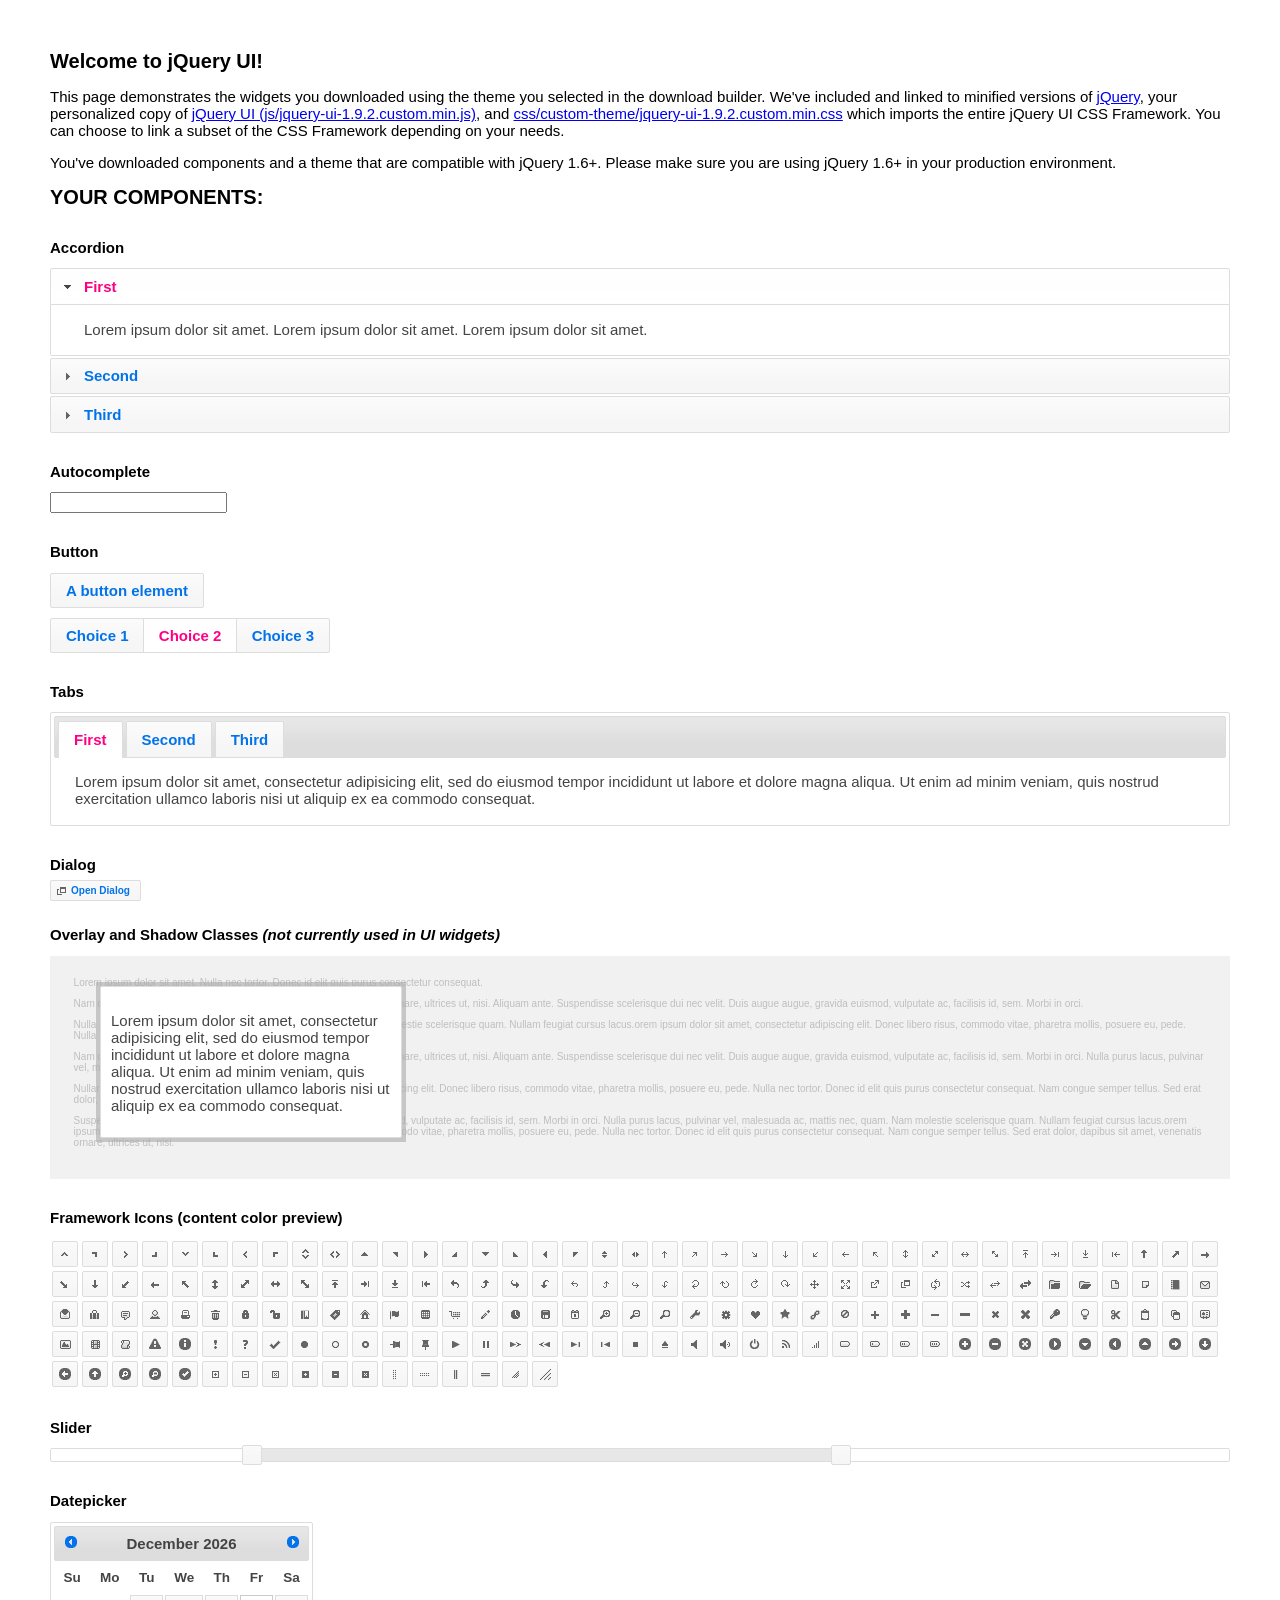
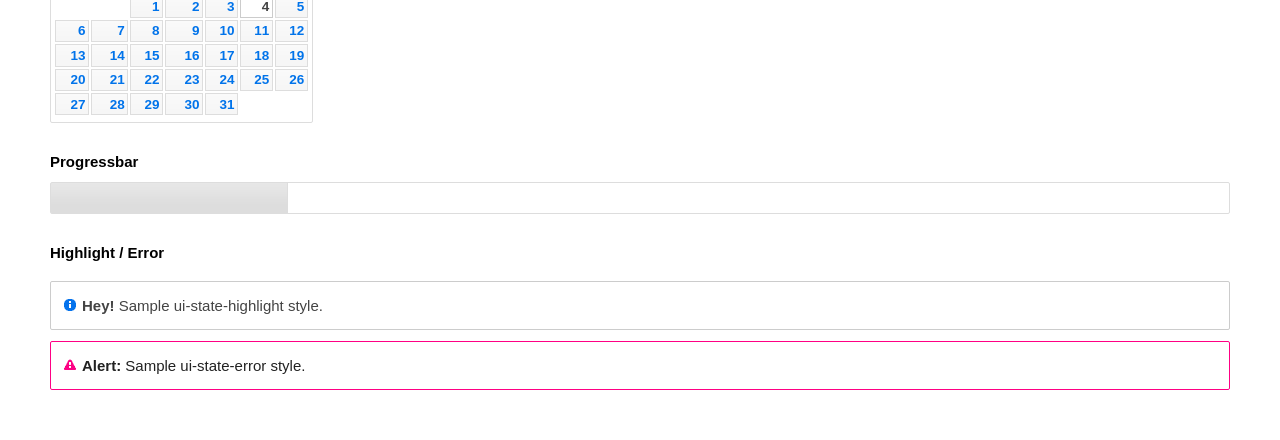
<file: js/jquery-ui/index.html>
<!doctype html>
<html lang="us">
<head>
	<meta charset="utf-8">
	<title>jQuery UI Example Page</title>
	<link href="css/custom-theme/jquery-ui-1.9.2.custom.css" rel="stylesheet">
	<script src="js/jquery-1.8.3.js"></script>
	<script src="js/jquery-ui-1.9.2.custom.js"></script>
	<script>
	$(function() {
		
		$( "#accordion" ).accordion();
		

		
		var availableTags = [
			"ActionScript",
			"AppleScript",
			"Asp",
			"BASIC",
			"C",
			"C++",
			"Clojure",
			"COBOL",
			"ColdFusion",
			"Erlang",
			"Fortran",
			"Groovy",
			"Haskell",
			"Java",
			"JavaScript",
			"Lisp",
			"Perl",
			"PHP",
			"Python",
			"Ruby",
			"Scala",
			"Scheme"
		];
		$( "#autocomplete" ).autocomplete({
			source: availableTags
		});
		

		
		$( "#button" ).button();
		$( "#radioset" ).buttonset();
		

		
		$( "#tabs" ).tabs();
		

		
		$( "#dialog" ).dialog({
			autoOpen: false,
			width: 400,
			buttons: [
				{
					text: "Ok",
					click: function() {
						$( this ).dialog( "close" );
					}
				},
				{
					text: "Cancel",
					click: function() {
						$( this ).dialog( "close" );
					}
				}
			]
		});

		// Link to open the dialog
		$( "#dialog-link" ).click(function( event ) {
			$( "#dialog" ).dialog( "open" );
			event.preventDefault();
		});
		

		
		$( "#datepicker" ).datepicker({
			inline: true
		});
		

		
		$( "#slider" ).slider({
			range: true,
			values: [ 17, 67 ]
		});
		

		
		$( "#progressbar" ).progressbar({
			value: 20
		});
		

		// Hover states on the static widgets
		$( "#dialog-link, #icons li" ).hover(
			function() {
				$( this ).addClass( "ui-state-hover" );
			},
			function() {
				$( this ).removeClass( "ui-state-hover" );
			}
		);
	});
	</script>
	<style>
	body{
		font: 62.5% "Trebuchet MS", sans-serif;
		margin: 50px;
	}
	.demoHeaders {
		margin-top: 2em;
	}
	#dialog-link {
		padding: .4em 1em .4em 20px;
		text-decoration: none;
		position: relative;
	}
	#dialog-link span.ui-icon {
		margin: 0 5px 0 0;
		position: absolute;
		left: .2em;
		top: 50%;
		margin-top: -8px;
	}
	#icons {
		margin: 0;
		padding: 0;
	}
	#icons li {
		margin: 2px;
		position: relative;
		padding: 4px 0;
		cursor: pointer;
		float: left;
		list-style: none;
	}
	#icons span.ui-icon {
		float: left;
		margin: 0 4px;
	}
	</style>
</head>
<body>

<h1>Welcome to jQuery UI!</h1>

<div class="ui-widget">
	<p>This page demonstrates the widgets you downloaded using the theme you selected in the download builder. We've included and linked to minified versions of <a href="js/jquery-1.8.3.js">jQuery</a>, your personalized copy of <a href="js/jquery-ui-1.9.2.custom.min.js">jQuery UI (js/jquery-ui-1.9.2.custom.min.js)</a>, and <a href="css/custom-theme/jquery-ui-1.9.2.custom.min.css">css/custom-theme/jquery-ui-1.9.2.custom.min.css</a> which imports the entire jQuery UI CSS Framework. You can choose to link a subset of the CSS Framework depending on your needs. </p>
	<p>You've downloaded components and a theme that are compatible with jQuery 1.6+. Please make sure you are using jQuery 1.6+ in your production environment.</p>
</div>

<h1>YOUR COMPONENTS:</h1>


<!-- Accordion -->
<h2 class="demoHeaders">Accordion</h2>
<div id="accordion">
	<h3>First</h3>
	<div>Lorem ipsum dolor sit amet. Lorem ipsum dolor sit amet. Lorem ipsum dolor sit amet.</div>
	<h3>Second</h3>
	<div>Phasellus mattis tincidunt nibh.</div>
	<h3>Third</h3>
	<div>Nam dui erat, auctor a, dignissim quis.</div>
</div>



<!-- Autocomplete -->
<h2 class="demoHeaders">Autocomplete</h2>
<div>
	<input id="autocomplete" title="type &quot;a&quot;">
</div>



<!-- Button -->
<h2 class="demoHeaders">Button</h2>
<button id="button">A button element</button>
<form style="margin-top: 1em;">
	<div id="radioset">
		<input type="radio" id="radio1" name="radio"><label for="radio1">Choice 1</label>
		<input type="radio" id="radio2" name="radio" checked="checked"><label for="radio2">Choice 2</label>
		<input type="radio" id="radio3" name="radio"><label for="radio3">Choice 3</label>
	</div>
</form>



<!-- Tabs -->
<h2 class="demoHeaders">Tabs</h2>
<div id="tabs">
	<ul>
		<li><a href="#tabs-1">First</a></li>
		<li><a href="#tabs-2">Second</a></li>
		<li><a href="#tabs-3">Third</a></li>
	</ul>
	<div id="tabs-1">Lorem ipsum dolor sit amet, consectetur adipisicing elit, sed do eiusmod tempor incididunt ut labore et dolore magna aliqua. Ut enim ad minim veniam, quis nostrud exercitation ullamco laboris nisi ut aliquip ex ea commodo consequat.</div>
	<div id="tabs-2">Phasellus mattis tincidunt nibh. Cras orci urna, blandit id, pretium vel, aliquet ornare, felis. Maecenas scelerisque sem non nisl. Fusce sed lorem in enim dictum bibendum.</div>
	<div id="tabs-3">Nam dui erat, auctor a, dignissim quis, sollicitudin eu, felis. Pellentesque nisi urna, interdum eget, sagittis et, consequat vestibulum, lacus. Mauris porttitor ullamcorper augue.</div>
</div>



<!-- Dialog NOTE: Dialog is not generated by UI in this demo so it can be visually styled in themeroller-->
<h2 class="demoHeaders">Dialog</h2>
<p><a href="#" id="dialog-link" class="ui-state-default ui-corner-all"><span class="ui-icon ui-icon-newwin"></span>Open Dialog</a></p>

<h2 class="demoHeaders">Overlay and Shadow Classes <em>(not currently used in UI widgets)</em></h2>
<div style="position: relative; width: 96%; height: 200px; padding:1% 2%; overflow:hidden;" class="fakewindowcontain">
	<p>Lorem ipsum dolor sit amet,  Nulla nec tortor. Donec id elit quis purus consectetur consequat. </p><p>Nam congue semper tellus. Sed erat dolor, dapibus sit amet, venenatis ornare, ultrices ut, nisi. Aliquam ante. Suspendisse scelerisque dui nec velit. Duis augue augue, gravida euismod, vulputate ac, facilisis id, sem. Morbi in orci. </p><p>Nulla purus lacus, pulvinar vel, malesuada ac, mattis nec, quam. Nam molestie scelerisque quam. Nullam feugiat cursus lacus.orem ipsum dolor sit amet, consectetur adipiscing elit. Donec libero risus, commodo vitae, pharetra mollis, posuere eu, pede. Nulla nec tortor. Donec id elit quis purus consectetur consequat. </p><p>Nam congue semper tellus. Sed erat dolor, dapibus sit amet, venenatis ornare, ultrices ut, nisi. Aliquam ante. Suspendisse scelerisque dui nec velit. Duis augue augue, gravida euismod, vulputate ac, facilisis id, sem. Morbi in orci. Nulla purus lacus, pulvinar vel, malesuada ac, mattis nec, quam. Nam molestie scelerisque quam. </p><p>Nullam feugiat cursus lacus.orem ipsum dolor sit amet, consectetur adipiscing elit. Donec libero risus, commodo vitae, pharetra mollis, posuere eu, pede. Nulla nec tortor. Donec id elit quis purus consectetur consequat. Nam congue semper tellus. Sed erat dolor, dapibus sit amet, venenatis ornare, ultrices ut, nisi. Aliquam ante. </p><p>Suspendisse scelerisque dui nec velit. Duis augue augue, gravida euismod, vulputate ac, facilisis id, sem. Morbi in orci. Nulla purus lacus, pulvinar vel, malesuada ac, mattis nec, quam. Nam molestie scelerisque quam. Nullam feugiat cursus lacus.orem ipsum dolor sit amet, consectetur adipiscing elit. Donec libero risus, commodo vitae, pharetra mollis, posuere eu, pede. Nulla nec tortor. Donec id elit quis purus consectetur consequat. Nam congue semper tellus. Sed erat dolor, dapibus sit amet, venenatis ornare, ultrices ut, nisi. </p>

	<!-- ui-dialog -->
	<div class="ui-overlay"><div class="ui-widget-overlay"></div><div class="ui-widget-shadow ui-corner-all" style="width: 302px; height: 152px; position: absolute; left: 50px; top: 30px;"></div></div>
	<div style="position: absolute; width: 280px; height: 130px;left: 50px; top: 30px; padding: 10px;" class="ui-widget ui-widget-content ui-corner-all">
		<div class="ui-dialog-content ui-widget-content" style="background: none; border: 0;">
			<p>Lorem ipsum dolor sit amet, consectetur adipisicing elit, sed do eiusmod tempor incididunt ut labore et dolore magna aliqua. Ut enim ad minim veniam, quis nostrud exercitation ullamco laboris nisi ut aliquip ex ea commodo consequat.</p>
		</div>
	</div>

</div>

<!-- ui-dialog -->
<div id="dialog" title="Dialog Title">
	<p>Lorem ipsum dolor sit amet, consectetur adipisicing elit, sed do eiusmod tempor incididunt ut labore et dolore magna aliqua. Ut enim ad minim veniam, quis nostrud exercitation ullamco laboris nisi ut aliquip ex ea commodo consequat.</p>
</div>



<h2 class="demoHeaders">Framework Icons (content color preview)</h2>
<ul id="icons" class="ui-widget ui-helper-clearfix">
	<li class="ui-state-default ui-corner-all" title=".ui-icon-carat-1-n"><span class="ui-icon ui-icon-carat-1-n"></span></li>
	<li class="ui-state-default ui-corner-all" title=".ui-icon-carat-1-ne"><span class="ui-icon ui-icon-carat-1-ne"></span></li>
	<li class="ui-state-default ui-corner-all" title=".ui-icon-carat-1-e"><span class="ui-icon ui-icon-carat-1-e"></span></li>
	<li class="ui-state-default ui-corner-all" title=".ui-icon-carat-1-se"><span class="ui-icon ui-icon-carat-1-se"></span></li>
	<li class="ui-state-default ui-corner-all" title=".ui-icon-carat-1-s"><span class="ui-icon ui-icon-carat-1-s"></span></li>
	<li class="ui-state-default ui-corner-all" title=".ui-icon-carat-1-sw"><span class="ui-icon ui-icon-carat-1-sw"></span></li>
	<li class="ui-state-default ui-corner-all" title=".ui-icon-carat-1-w"><span class="ui-icon ui-icon-carat-1-w"></span></li>
	<li class="ui-state-default ui-corner-all" title=".ui-icon-carat-1-nw"><span class="ui-icon ui-icon-carat-1-nw"></span></li>
	<li class="ui-state-default ui-corner-all" title=".ui-icon-carat-2-n-s"><span class="ui-icon ui-icon-carat-2-n-s"></span></li>
	<li class="ui-state-default ui-corner-all" title=".ui-icon-carat-2-e-w"><span class="ui-icon ui-icon-carat-2-e-w"></span></li>
	<li class="ui-state-default ui-corner-all" title=".ui-icon-triangle-1-n"><span class="ui-icon ui-icon-triangle-1-n"></span></li>
	<li class="ui-state-default ui-corner-all" title=".ui-icon-triangle-1-ne"><span class="ui-icon ui-icon-triangle-1-ne"></span></li>
	<li class="ui-state-default ui-corner-all" title=".ui-icon-triangle-1-e"><span class="ui-icon ui-icon-triangle-1-e"></span></li>
	<li class="ui-state-default ui-corner-all" title=".ui-icon-triangle-1-se"><span class="ui-icon ui-icon-triangle-1-se"></span></li>
	<li class="ui-state-default ui-corner-all" title=".ui-icon-triangle-1-s"><span class="ui-icon ui-icon-triangle-1-s"></span></li>
	<li class="ui-state-default ui-corner-all" title=".ui-icon-triangle-1-sw"><span class="ui-icon ui-icon-triangle-1-sw"></span></li>
	<li class="ui-state-default ui-corner-all" title=".ui-icon-triangle-1-w"><span class="ui-icon ui-icon-triangle-1-w"></span></li>
	<li class="ui-state-default ui-corner-all" title=".ui-icon-triangle-1-nw"><span class="ui-icon ui-icon-triangle-1-nw"></span></li>
	<li class="ui-state-default ui-corner-all" title=".ui-icon-triangle-2-n-s"><span class="ui-icon ui-icon-triangle-2-n-s"></span></li>
	<li class="ui-state-default ui-corner-all" title=".ui-icon-triangle-2-e-w"><span class="ui-icon ui-icon-triangle-2-e-w"></span></li>
	<li class="ui-state-default ui-corner-all" title=".ui-icon-arrow-1-n"><span class="ui-icon ui-icon-arrow-1-n"></span></li>
	<li class="ui-state-default ui-corner-all" title=".ui-icon-arrow-1-ne"><span class="ui-icon ui-icon-arrow-1-ne"></span></li>
	<li class="ui-state-default ui-corner-all" title=".ui-icon-arrow-1-e"><span class="ui-icon ui-icon-arrow-1-e"></span></li>
	<li class="ui-state-default ui-corner-all" title=".ui-icon-arrow-1-se"><span class="ui-icon ui-icon-arrow-1-se"></span></li>
	<li class="ui-state-default ui-corner-all" title=".ui-icon-arrow-1-s"><span class="ui-icon ui-icon-arrow-1-s"></span></li>
	<li class="ui-state-default ui-corner-all" title=".ui-icon-arrow-1-sw"><span class="ui-icon ui-icon-arrow-1-sw"></span></li>
	<li class="ui-state-default ui-corner-all" title=".ui-icon-arrow-1-w"><span class="ui-icon ui-icon-arrow-1-w"></span></li>
	<li class="ui-state-default ui-corner-all" title=".ui-icon-arrow-1-nw"><span class="ui-icon ui-icon-arrow-1-nw"></span></li>
	<li class="ui-state-default ui-corner-all" title=".ui-icon-arrow-2-n-s"><span class="ui-icon ui-icon-arrow-2-n-s"></span></li>
	<li class="ui-state-default ui-corner-all" title=".ui-icon-arrow-2-ne-sw"><span class="ui-icon ui-icon-arrow-2-ne-sw"></span></li>
	<li class="ui-state-default ui-corner-all" title=".ui-icon-arrow-2-e-w"><span class="ui-icon ui-icon-arrow-2-e-w"></span></li>
	<li class="ui-state-default ui-corner-all" title=".ui-icon-arrow-2-se-nw"><span class="ui-icon ui-icon-arrow-2-se-nw"></span></li>
	<li class="ui-state-default ui-corner-all" title=".ui-icon-arrowstop-1-n"><span class="ui-icon ui-icon-arrowstop-1-n"></span></li>
	<li class="ui-state-default ui-corner-all" title=".ui-icon-arrowstop-1-e"><span class="ui-icon ui-icon-arrowstop-1-e"></span></li>
	<li class="ui-state-default ui-corner-all" title=".ui-icon-arrowstop-1-s"><span class="ui-icon ui-icon-arrowstop-1-s"></span></li>
	<li class="ui-state-default ui-corner-all" title=".ui-icon-arrowstop-1-w"><span class="ui-icon ui-icon-arrowstop-1-w"></span></li>
	<li class="ui-state-default ui-corner-all" title=".ui-icon-arrowthick-1-n"><span class="ui-icon ui-icon-arrowthick-1-n"></span></li>
	<li class="ui-state-default ui-corner-all" title=".ui-icon-arrowthick-1-ne"><span class="ui-icon ui-icon-arrowthick-1-ne"></span></li>
	<li class="ui-state-default ui-corner-all" title=".ui-icon-arrowthick-1-e"><span class="ui-icon ui-icon-arrowthick-1-e"></span></li>
	<li class="ui-state-default ui-corner-all" title=".ui-icon-arrowthick-1-se"><span class="ui-icon ui-icon-arrowthick-1-se"></span></li>
	<li class="ui-state-default ui-corner-all" title=".ui-icon-arrowthick-1-s"><span class="ui-icon ui-icon-arrowthick-1-s"></span></li>
	<li class="ui-state-default ui-corner-all" title=".ui-icon-arrowthick-1-sw"><span class="ui-icon ui-icon-arrowthick-1-sw"></span></li>
	<li class="ui-state-default ui-corner-all" title=".ui-icon-arrowthick-1-w"><span class="ui-icon ui-icon-arrowthick-1-w"></span></li>
	<li class="ui-state-default ui-corner-all" title=".ui-icon-arrowthick-1-nw"><span class="ui-icon ui-icon-arrowthick-1-nw"></span></li>
	<li class="ui-state-default ui-corner-all" title=".ui-icon-arrowthick-2-n-s"><span class="ui-icon ui-icon-arrowthick-2-n-s"></span></li>
	<li class="ui-state-default ui-corner-all" title=".ui-icon-arrowthick-2-ne-sw"><span class="ui-icon ui-icon-arrowthick-2-ne-sw"></span></li>
	<li class="ui-state-default ui-corner-all" title=".ui-icon-arrowthick-2-e-w"><span class="ui-icon ui-icon-arrowthick-2-e-w"></span></li>
	<li class="ui-state-default ui-corner-all" title=".ui-icon-arrowthick-2-se-nw"><span class="ui-icon ui-icon-arrowthick-2-se-nw"></span></li>
	<li class="ui-state-default ui-corner-all" title=".ui-icon-arrowthickstop-1-n"><span class="ui-icon ui-icon-arrowthickstop-1-n"></span></li>
	<li class="ui-state-default ui-corner-all" title=".ui-icon-arrowthickstop-1-e"><span class="ui-icon ui-icon-arrowthickstop-1-e"></span></li>
	<li class="ui-state-default ui-corner-all" title=".ui-icon-arrowthickstop-1-s"><span class="ui-icon ui-icon-arrowthickstop-1-s"></span></li>
	<li class="ui-state-default ui-corner-all" title=".ui-icon-arrowthickstop-1-w"><span class="ui-icon ui-icon-arrowthickstop-1-w"></span></li>
	<li class="ui-state-default ui-corner-all" title=".ui-icon-arrowreturnthick-1-w"><span class="ui-icon ui-icon-arrowreturnthick-1-w"></span></li>
	<li class="ui-state-default ui-corner-all" title=".ui-icon-arrowreturnthick-1-n"><span class="ui-icon ui-icon-arrowreturnthick-1-n"></span></li>
	<li class="ui-state-default ui-corner-all" title=".ui-icon-arrowreturnthick-1-e"><span class="ui-icon ui-icon-arrowreturnthick-1-e"></span></li>
	<li class="ui-state-default ui-corner-all" title=".ui-icon-arrowreturnthick-1-s"><span class="ui-icon ui-icon-arrowreturnthick-1-s"></span></li>
	<li class="ui-state-default ui-corner-all" title=".ui-icon-arrowreturn-1-w"><span class="ui-icon ui-icon-arrowreturn-1-w"></span></li>
	<li class="ui-state-default ui-corner-all" title=".ui-icon-arrowreturn-1-n"><span class="ui-icon ui-icon-arrowreturn-1-n"></span></li>
	<li class="ui-state-default ui-corner-all" title=".ui-icon-arrowreturn-1-e"><span class="ui-icon ui-icon-arrowreturn-1-e"></span></li>
	<li class="ui-state-default ui-corner-all" title=".ui-icon-arrowreturn-1-s"><span class="ui-icon ui-icon-arrowreturn-1-s"></span></li>
	<li class="ui-state-default ui-corner-all" title=".ui-icon-arrowrefresh-1-w"><span class="ui-icon ui-icon-arrowrefresh-1-w"></span></li>
	<li class="ui-state-default ui-corner-all" title=".ui-icon-arrowrefresh-1-n"><span class="ui-icon ui-icon-arrowrefresh-1-n"></span></li>
	<li class="ui-state-default ui-corner-all" title=".ui-icon-arrowrefresh-1-e"><span class="ui-icon ui-icon-arrowrefresh-1-e"></span></li>
	<li class="ui-state-default ui-corner-all" title=".ui-icon-arrowrefresh-1-s"><span class="ui-icon ui-icon-arrowrefresh-1-s"></span></li>
	<li class="ui-state-default ui-corner-all" title=".ui-icon-arrow-4"><span class="ui-icon ui-icon-arrow-4"></span></li>
	<li class="ui-state-default ui-corner-all" title=".ui-icon-arrow-4-diag"><span class="ui-icon ui-icon-arrow-4-diag"></span></li>
	<li class="ui-state-default ui-corner-all" title=".ui-icon-extlink"><span class="ui-icon ui-icon-extlink"></span></li>
	<li class="ui-state-default ui-corner-all" title=".ui-icon-newwin"><span class="ui-icon ui-icon-newwin"></span></li>
	<li class="ui-state-default ui-corner-all" title=".ui-icon-refresh"><span class="ui-icon ui-icon-refresh"></span></li>
	<li class="ui-state-default ui-corner-all" title=".ui-icon-shuffle"><span class="ui-icon ui-icon-shuffle"></span></li>
	<li class="ui-state-default ui-corner-all" title=".ui-icon-transfer-e-w"><span class="ui-icon ui-icon-transfer-e-w"></span></li>
	<li class="ui-state-default ui-corner-all" title=".ui-icon-transferthick-e-w"><span class="ui-icon ui-icon-transferthick-e-w"></span></li>
	<li class="ui-state-default ui-corner-all" title=".ui-icon-folder-collapsed"><span class="ui-icon ui-icon-folder-collapsed"></span></li>
	<li class="ui-state-default ui-corner-all" title=".ui-icon-folder-open"><span class="ui-icon ui-icon-folder-open"></span></li>
	<li class="ui-state-default ui-corner-all" title=".ui-icon-document"><span class="ui-icon ui-icon-document"></span></li>
	<li class="ui-state-default ui-corner-all" title=".ui-icon-document-b"><span class="ui-icon ui-icon-document-b"></span></li>
	<li class="ui-state-default ui-corner-all" title=".ui-icon-note"><span class="ui-icon ui-icon-note"></span></li>
	<li class="ui-state-default ui-corner-all" title=".ui-icon-mail-closed"><span class="ui-icon ui-icon-mail-closed"></span></li>
	<li class="ui-state-default ui-corner-all" title=".ui-icon-mail-open"><span class="ui-icon ui-icon-mail-open"></span></li>
	<li class="ui-state-default ui-corner-all" title=".ui-icon-suitcase"><span class="ui-icon ui-icon-suitcase"></span></li>
	<li class="ui-state-default ui-corner-all" title=".ui-icon-comment"><span class="ui-icon ui-icon-comment"></span></li>
	<li class="ui-state-default ui-corner-all" title=".ui-icon-person"><span class="ui-icon ui-icon-person"></span></li>
	<li class="ui-state-default ui-corner-all" title=".ui-icon-print"><span class="ui-icon ui-icon-print"></span></li>
	<li class="ui-state-default ui-corner-all" title=".ui-icon-trash"><span class="ui-icon ui-icon-trash"></span></li>
	<li class="ui-state-default ui-corner-all" title=".ui-icon-locked"><span class="ui-icon ui-icon-locked"></span></li>
	<li class="ui-state-default ui-corner-all" title=".ui-icon-unlocked"><span class="ui-icon ui-icon-unlocked"></span></li>
	<li class="ui-state-default ui-corner-all" title=".ui-icon-bookmark"><span class="ui-icon ui-icon-bookmark"></span></li>
	<li class="ui-state-default ui-corner-all" title=".ui-icon-tag"><span class="ui-icon ui-icon-tag"></span></li>
	<li class="ui-state-default ui-corner-all" title=".ui-icon-home"><span class="ui-icon ui-icon-home"></span></li>
	<li class="ui-state-default ui-corner-all" title=".ui-icon-flag"><span class="ui-icon ui-icon-flag"></span></li>
	<li class="ui-state-default ui-corner-all" title=".ui-icon-calculator"><span class="ui-icon ui-icon-calculator"></span></li>
	<li class="ui-state-default ui-corner-all" title=".ui-icon-cart"><span class="ui-icon ui-icon-cart"></span></li>
	<li class="ui-state-default ui-corner-all" title=".ui-icon-pencil"><span class="ui-icon ui-icon-pencil"></span></li>
	<li class="ui-state-default ui-corner-all" title=".ui-icon-clock"><span class="ui-icon ui-icon-clock"></span></li>
	<li class="ui-state-default ui-corner-all" title=".ui-icon-disk"><span class="ui-icon ui-icon-disk"></span></li>
	<li class="ui-state-default ui-corner-all" title=".ui-icon-calendar"><span class="ui-icon ui-icon-calendar"></span></li>
	<li class="ui-state-default ui-corner-all" title=".ui-icon-zoomin"><span class="ui-icon ui-icon-zoomin"></span></li>
	<li class="ui-state-default ui-corner-all" title=".ui-icon-zoomout"><span class="ui-icon ui-icon-zoomout"></span></li>
	<li class="ui-state-default ui-corner-all" title=".ui-icon-search"><span class="ui-icon ui-icon-search"></span></li>
	<li class="ui-state-default ui-corner-all" title=".ui-icon-wrench"><span class="ui-icon ui-icon-wrench"></span></li>
	<li class="ui-state-default ui-corner-all" title=".ui-icon-gear"><span class="ui-icon ui-icon-gear"></span></li>
	<li class="ui-state-default ui-corner-all" title=".ui-icon-heart"><span class="ui-icon ui-icon-heart"></span></li>
	<li class="ui-state-default ui-corner-all" title=".ui-icon-star"><span class="ui-icon ui-icon-star"></span></li>
	<li class="ui-state-default ui-corner-all" title=".ui-icon-link"><span class="ui-icon ui-icon-link"></span></li>
	<li class="ui-state-default ui-corner-all" title=".ui-icon-cancel"><span class="ui-icon ui-icon-cancel"></span></li>
	<li class="ui-state-default ui-corner-all" title=".ui-icon-plus"><span class="ui-icon ui-icon-plus"></span></li>
	<li class="ui-state-default ui-corner-all" title=".ui-icon-plusthick"><span class="ui-icon ui-icon-plusthick"></span></li>
	<li class="ui-state-default ui-corner-all" title=".ui-icon-minus"><span class="ui-icon ui-icon-minus"></span></li>
	<li class="ui-state-default ui-corner-all" title=".ui-icon-minusthick"><span class="ui-icon ui-icon-minusthick"></span></li>
	<li class="ui-state-default ui-corner-all" title=".ui-icon-close"><span class="ui-icon ui-icon-close"></span></li>
	<li class="ui-state-default ui-corner-all" title=".ui-icon-closethick"><span class="ui-icon ui-icon-closethick"></span></li>
	<li class="ui-state-default ui-corner-all" title=".ui-icon-key"><span class="ui-icon ui-icon-key"></span></li>
	<li class="ui-state-default ui-corner-all" title=".ui-icon-lightbulb"><span class="ui-icon ui-icon-lightbulb"></span></li>
	<li class="ui-state-default ui-corner-all" title=".ui-icon-scissors"><span class="ui-icon ui-icon-scissors"></span></li>
	<li class="ui-state-default ui-corner-all" title=".ui-icon-clipboard"><span class="ui-icon ui-icon-clipboard"></span></li>
	<li class="ui-state-default ui-corner-all" title=".ui-icon-copy"><span class="ui-icon ui-icon-copy"></span></li>
	<li class="ui-state-default ui-corner-all" title=".ui-icon-contact"><span class="ui-icon ui-icon-contact"></span></li>
	<li class="ui-state-default ui-corner-all" title=".ui-icon-image"><span class="ui-icon ui-icon-image"></span></li>
	<li class="ui-state-default ui-corner-all" title=".ui-icon-video"><span class="ui-icon ui-icon-video"></span></li>
	<li class="ui-state-default ui-corner-all" title=".ui-icon-script"><span class="ui-icon ui-icon-script"></span></li>
	<li class="ui-state-default ui-corner-all" title=".ui-icon-alert"><span class="ui-icon ui-icon-alert"></span></li>
	<li class="ui-state-default ui-corner-all" title=".ui-icon-info"><span class="ui-icon ui-icon-info"></span></li>
	<li class="ui-state-default ui-corner-all" title=".ui-icon-notice"><span class="ui-icon ui-icon-notice"></span></li>
	<li class="ui-state-default ui-corner-all" title=".ui-icon-help"><span class="ui-icon ui-icon-help"></span></li>
	<li class="ui-state-default ui-corner-all" title=".ui-icon-check"><span class="ui-icon ui-icon-check"></span></li>
	<li class="ui-state-default ui-corner-all" title=".ui-icon-bullet"><span class="ui-icon ui-icon-bullet"></span></li>
	<li class="ui-state-default ui-corner-all" title=".ui-icon-radio-off"><span class="ui-icon ui-icon-radio-off"></span></li>
	<li class="ui-state-default ui-corner-all" title=".ui-icon-radio-on"><span class="ui-icon ui-icon-radio-on"></span></li>
	<li class="ui-state-default ui-corner-all" title=".ui-icon-pin-w"><span class="ui-icon ui-icon-pin-w"></span></li>
	<li class="ui-state-default ui-corner-all" title=".ui-icon-pin-s"><span class="ui-icon ui-icon-pin-s"></span></li>
	<li class="ui-state-default ui-corner-all" title=".ui-icon-play"><span class="ui-icon ui-icon-play"></span></li>
	<li class="ui-state-default ui-corner-all" title=".ui-icon-pause"><span class="ui-icon ui-icon-pause"></span></li>
	<li class="ui-state-default ui-corner-all" title=".ui-icon-seek-next"><span class="ui-icon ui-icon-seek-next"></span></li>
	<li class="ui-state-default ui-corner-all" title=".ui-icon-seek-prev"><span class="ui-icon ui-icon-seek-prev"></span></li>
	<li class="ui-state-default ui-corner-all" title=".ui-icon-seek-end"><span class="ui-icon ui-icon-seek-end"></span></li>
	<li class="ui-state-default ui-corner-all" title=".ui-icon-seek-first"><span class="ui-icon ui-icon-seek-first"></span></li>
	<li class="ui-state-default ui-corner-all" title=".ui-icon-stop"><span class="ui-icon ui-icon-stop"></span></li>
	<li class="ui-state-default ui-corner-all" title=".ui-icon-eject"><span class="ui-icon ui-icon-eject"></span></li>
	<li class="ui-state-default ui-corner-all" title=".ui-icon-volume-off"><span class="ui-icon ui-icon-volume-off"></span></li>
	<li class="ui-state-default ui-corner-all" title=".ui-icon-volume-on"><span class="ui-icon ui-icon-volume-on"></span></li>
	<li class="ui-state-default ui-corner-all" title=".ui-icon-power"><span class="ui-icon ui-icon-power"></span></li>
	<li class="ui-state-default ui-corner-all" title=".ui-icon-signal-diag"><span class="ui-icon ui-icon-signal-diag"></span></li>
	<li class="ui-state-default ui-corner-all" title=".ui-icon-signal"><span class="ui-icon ui-icon-signal"></span></li>
	<li class="ui-state-default ui-corner-all" title=".ui-icon-battery-0"><span class="ui-icon ui-icon-battery-0"></span></li>
	<li class="ui-state-default ui-corner-all" title=".ui-icon-battery-1"><span class="ui-icon ui-icon-battery-1"></span></li>
	<li class="ui-state-default ui-corner-all" title=".ui-icon-battery-2"><span class="ui-icon ui-icon-battery-2"></span></li>
	<li class="ui-state-default ui-corner-all" title=".ui-icon-battery-3"><span class="ui-icon ui-icon-battery-3"></span></li>
	<li class="ui-state-default ui-corner-all" title=".ui-icon-circle-plus"><span class="ui-icon ui-icon-circle-plus"></span></li>
	<li class="ui-state-default ui-corner-all" title=".ui-icon-circle-minus"><span class="ui-icon ui-icon-circle-minus"></span></li>
	<li class="ui-state-default ui-corner-all" title=".ui-icon-circle-close"><span class="ui-icon ui-icon-circle-close"></span></li>
	<li class="ui-state-default ui-corner-all" title=".ui-icon-circle-triangle-e"><span class="ui-icon ui-icon-circle-triangle-e"></span></li>
	<li class="ui-state-default ui-corner-all" title=".ui-icon-circle-triangle-s"><span class="ui-icon ui-icon-circle-triangle-s"></span></li>
	<li class="ui-state-default ui-corner-all" title=".ui-icon-circle-triangle-w"><span class="ui-icon ui-icon-circle-triangle-w"></span></li>
	<li class="ui-state-default ui-corner-all" title=".ui-icon-circle-triangle-n"><span class="ui-icon ui-icon-circle-triangle-n"></span></li>
	<li class="ui-state-default ui-corner-all" title=".ui-icon-circle-arrow-e"><span class="ui-icon ui-icon-circle-arrow-e"></span></li>
	<li class="ui-state-default ui-corner-all" title=".ui-icon-circle-arrow-s"><span class="ui-icon ui-icon-circle-arrow-s"></span></li>
	<li class="ui-state-default ui-corner-all" title=".ui-icon-circle-arrow-w"><span class="ui-icon ui-icon-circle-arrow-w"></span></li>
	<li class="ui-state-default ui-corner-all" title=".ui-icon-circle-arrow-n"><span class="ui-icon ui-icon-circle-arrow-n"></span></li>
	<li class="ui-state-default ui-corner-all" title=".ui-icon-circle-zoomin"><span class="ui-icon ui-icon-circle-zoomin"></span></li>
	<li class="ui-state-default ui-corner-all" title=".ui-icon-circle-zoomout"><span class="ui-icon ui-icon-circle-zoomout"></span></li>
	<li class="ui-state-default ui-corner-all" title=".ui-icon-circle-check"><span class="ui-icon ui-icon-circle-check"></span></li>
	<li class="ui-state-default ui-corner-all" title=".ui-icon-circlesmall-plus"><span class="ui-icon ui-icon-circlesmall-plus"></span></li>
	<li class="ui-state-default ui-corner-all" title=".ui-icon-circlesmall-minus"><span class="ui-icon ui-icon-circlesmall-minus"></span></li>
	<li class="ui-state-default ui-corner-all" title=".ui-icon-circlesmall-close"><span class="ui-icon ui-icon-circlesmall-close"></span></li>
	<li class="ui-state-default ui-corner-all" title=".ui-icon-squaresmall-plus"><span class="ui-icon ui-icon-squaresmall-plus"></span></li>
	<li class="ui-state-default ui-corner-all" title=".ui-icon-squaresmall-minus"><span class="ui-icon ui-icon-squaresmall-minus"></span></li>
	<li class="ui-state-default ui-corner-all" title=".ui-icon-squaresmall-close"><span class="ui-icon ui-icon-squaresmall-close"></span></li>
	<li class="ui-state-default ui-corner-all" title=".ui-icon-grip-dotted-vertical"><span class="ui-icon ui-icon-grip-dotted-vertical"></span></li>
	<li class="ui-state-default ui-corner-all" title=".ui-icon-grip-dotted-horizontal"><span class="ui-icon ui-icon-grip-dotted-horizontal"></span></li>
	<li class="ui-state-default ui-corner-all" title=".ui-icon-grip-solid-vertical"><span class="ui-icon ui-icon-grip-solid-vertical"></span></li>
	<li class="ui-state-default ui-corner-all" title=".ui-icon-grip-solid-horizontal"><span class="ui-icon ui-icon-grip-solid-horizontal"></span></li>
	<li class="ui-state-default ui-corner-all" title=".ui-icon-gripsmall-diagonal-se"><span class="ui-icon ui-icon-gripsmall-diagonal-se"></span></li>
	<li class="ui-state-default ui-corner-all" title=".ui-icon-grip-diagonal-se"><span class="ui-icon ui-icon-grip-diagonal-se"></span></li>
</ul>


<!-- Slider -->
<h2 class="demoHeaders">Slider</h2>
<div id="slider"></div>



<!-- Datepicker -->
<h2 class="demoHeaders">Datepicker</h2>
<div id="datepicker"></div>



<!-- Progressbar -->
<h2 class="demoHeaders">Progressbar</h2>
<div id="progressbar"></div>


<!-- Highlight / Error -->
<h2 class="demoHeaders">Highlight / Error</h2>
<div class="ui-widget">
	<div class="ui-state-highlight ui-corner-all" style="margin-top: 20px; padding: 0 .7em;">
		<p><span class="ui-icon ui-icon-info" style="float: left; margin-right: .3em;"></span>
		<strong>Hey!</strong> Sample ui-state-highlight style.</p>
	</div>
</div>
<br>
<div class="ui-widget">
	<div class="ui-state-error ui-corner-all" style="padding: 0 .7em;">
		<p><span class="ui-icon ui-icon-alert" style="float: left; margin-right: .3em;"></span>
		<strong>Alert:</strong> Sample ui-state-error style.</p>
	</div>
</div>

</body>
</html>
</file>
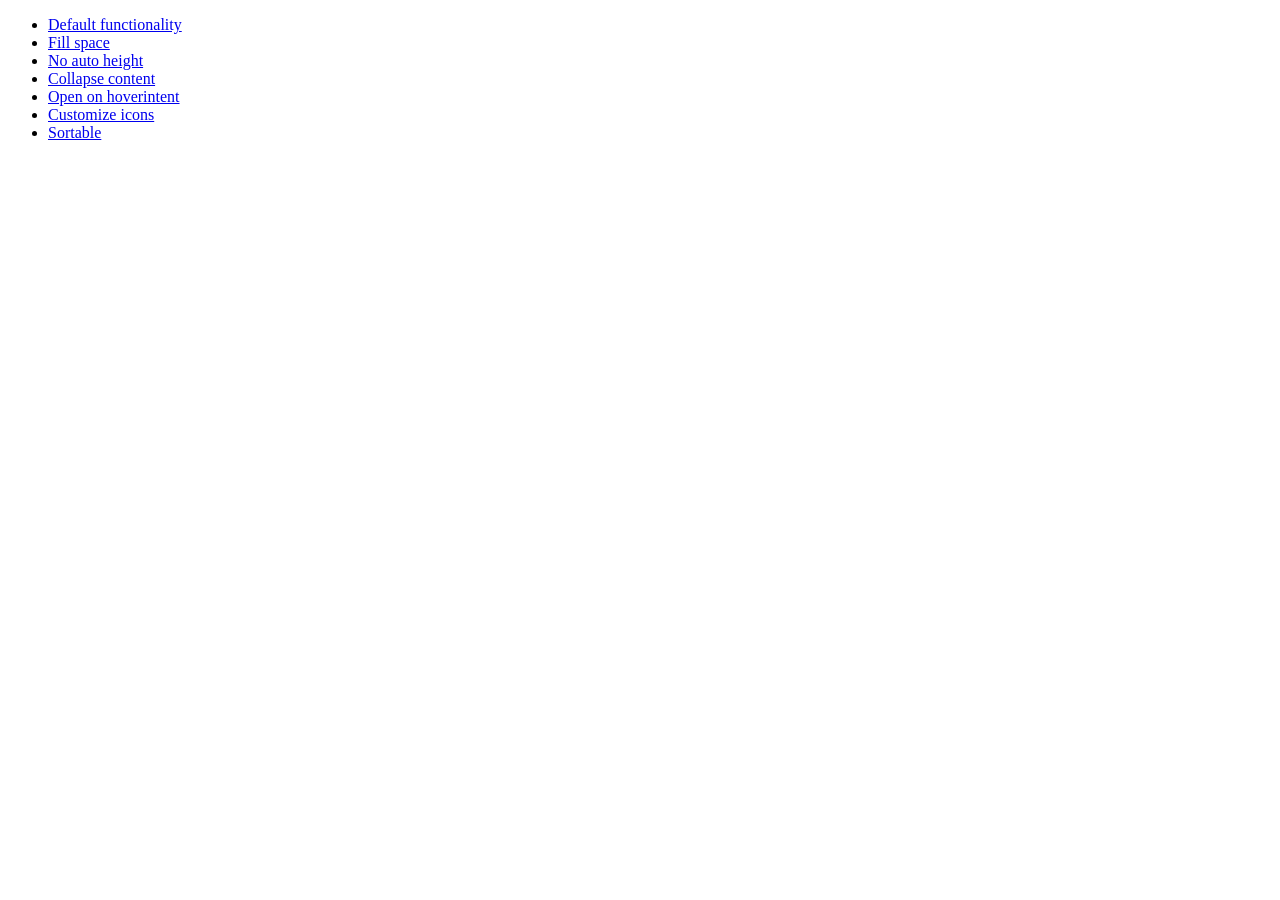
<file: js/jquery-ui/development-bundle/demos/accordion/index.html>
<!doctype html>
<html lang="en">
<head>
	<meta charset="utf-8">
	<title>jQuery UI Accordion Demos</title>
</head>
<body>

<ul>
	<li><a href="default.html">Default functionality</a></li>
	<li><a href="fillspace.html">Fill space</a></li>
	<li><a href="no-auto-height.html">No auto height</a></li>
	<li><a href="collapsible.html">Collapse content</a></li>
	<li><a href="hoverintent.html">Open on hoverintent</a></li>
	<li><a href="custom-icons.html">Customize icons</a></li>
	<li><a href="sortable.html">Sortable</a></li>
</ul>

</body>
</html>
</file>
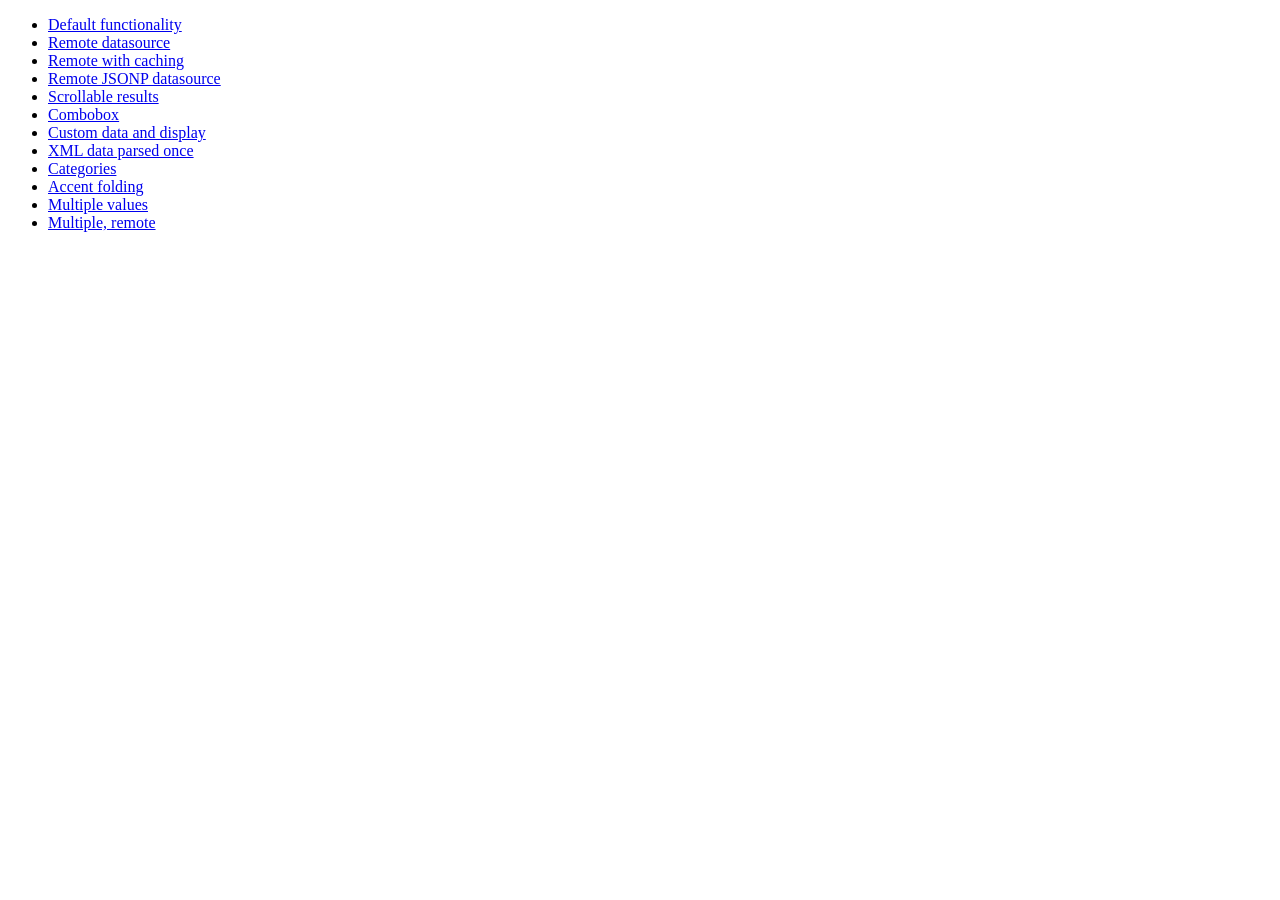
<file: js/jquery-ui/development-bundle/demos/autocomplete/index.html>
<!doctype html>
<html lang="en">
<head>
	<meta charset="utf-8">
	<title>jQuery UI Autocomplete Demos</title>
</head>
<body>

<ul>
	<li><a href="default.html">Default functionality</a></li>
	<li><a href="remote.html">Remote datasource</a></li>
	<li><a href="remote-with-cache.html">Remote with caching</a></li>
	<li><a href="remote-jsonp.html">Remote JSONP datasource</a></li>
	<li><a href="maxheight.html">Scrollable results</a></li>
	<li><a href="combobox.html">Combobox</a></li>
	<li><a href="custom-data.html">Custom data and display</a></li>
	<li><a href="xml.html">XML data parsed once</a></li>
	<li><a href="categories.html">Categories</a></li>
	<li><a href="folding.html">Accent folding</a></li>
	<li><a href="multiple.html">Multiple values</a></li>
	<li><a href="multiple-remote.html">Multiple, remote</a></li>
</ul>

</body>
</html>
</file>
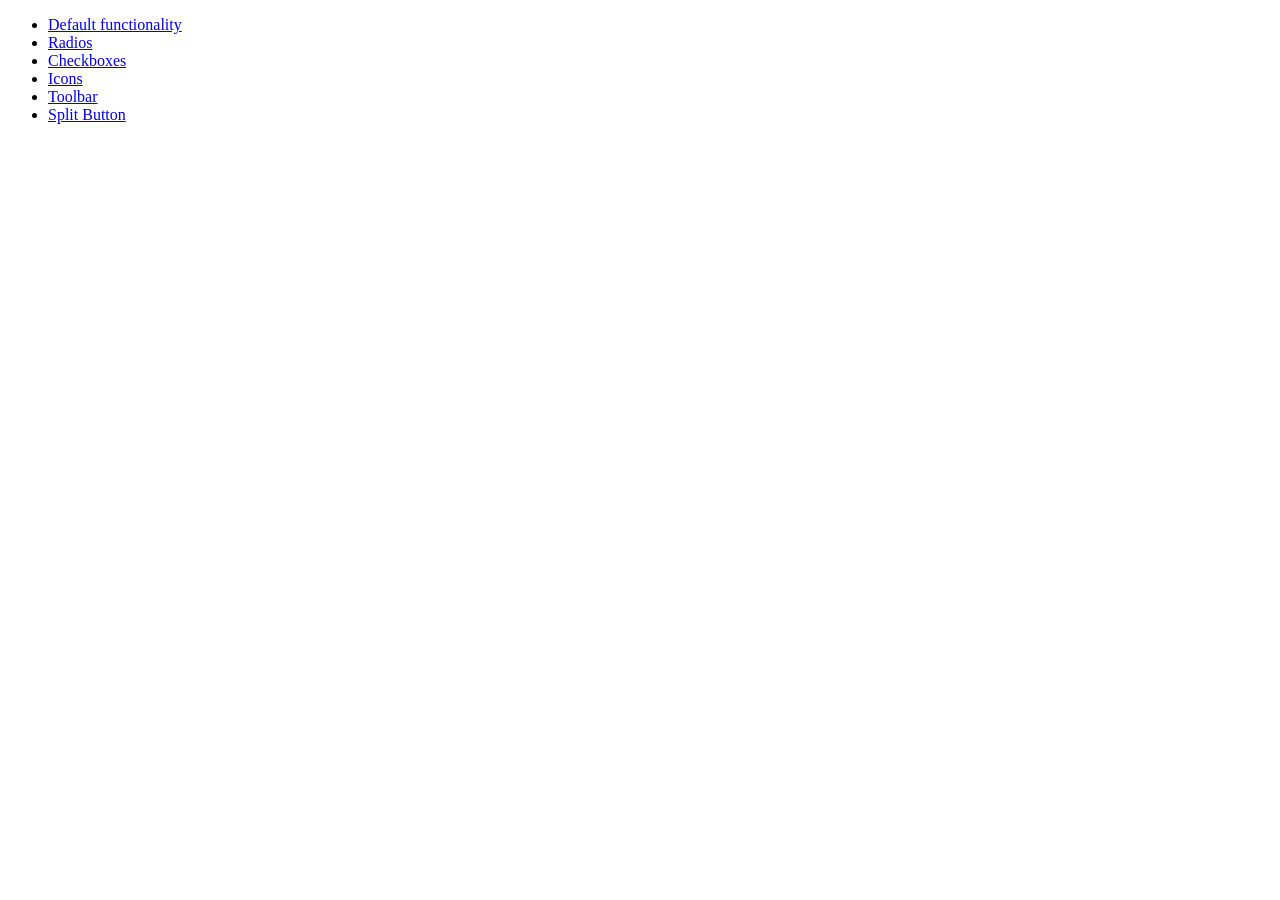
<file: js/jquery-ui/development-bundle/demos/button/index.html>
<!doctype html>
<html lang="en">
<head>
	<meta charset="utf-8">
	<title>jQuery UI Button Demos</title>
</head>
<body>

<ul>
	<li><a href="default.html">Default functionality</a></li>
	<li><a href="radio.html">Radios</a></li>
	<li><a href="checkbox.html">Checkboxes</a></li>
	<li><a href="icons.html">Icons</a></li>
	<li><a href="toolbar.html">Toolbar</a></li>
	<li><a href="splitbutton.html">Split Button</a></li>
</ul>

</body>
</html>
</file>
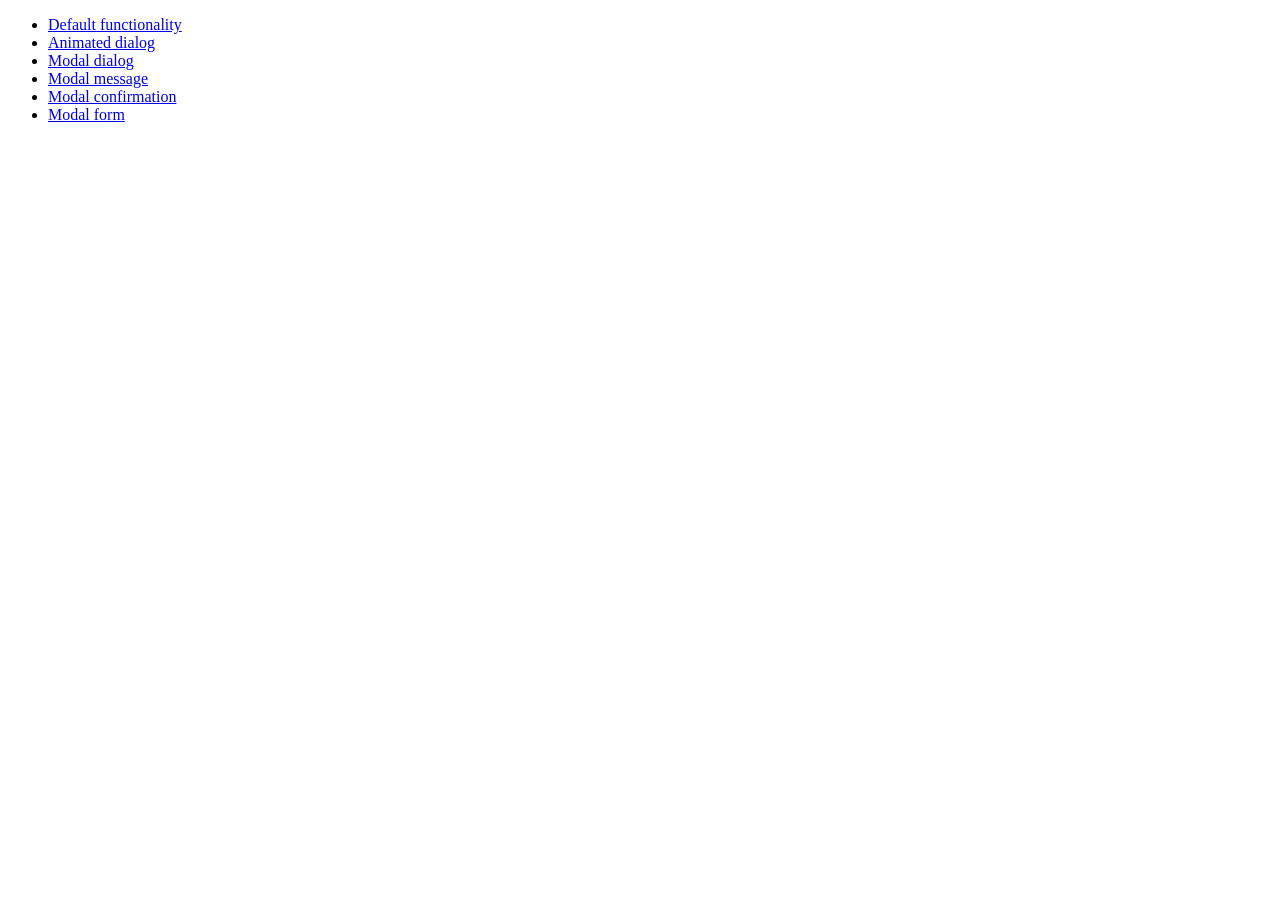
<file: js/jquery-ui/development-bundle/demos/dialog/index.html>
<!doctype html>
<html lang="en">
<head>
	<meta charset="utf-8">
	<title>jQuery UI Dialog Demos</title>
</head>
<body>

<ul>
	<li><a href="default.html">Default functionality</a></li>
	<li><a href="animated.html">Animated dialog</a></li>
	<li><a href="modal.html">Modal dialog</a></li>
	<li><a href="modal-message.html">Modal message</a></li>
	<li><a href="modal-confirmation.html">Modal confirmation</a></li>
	<li><a href="modal-form.html">Modal form</a></li>
</ul>

</body>
</html>
</file>
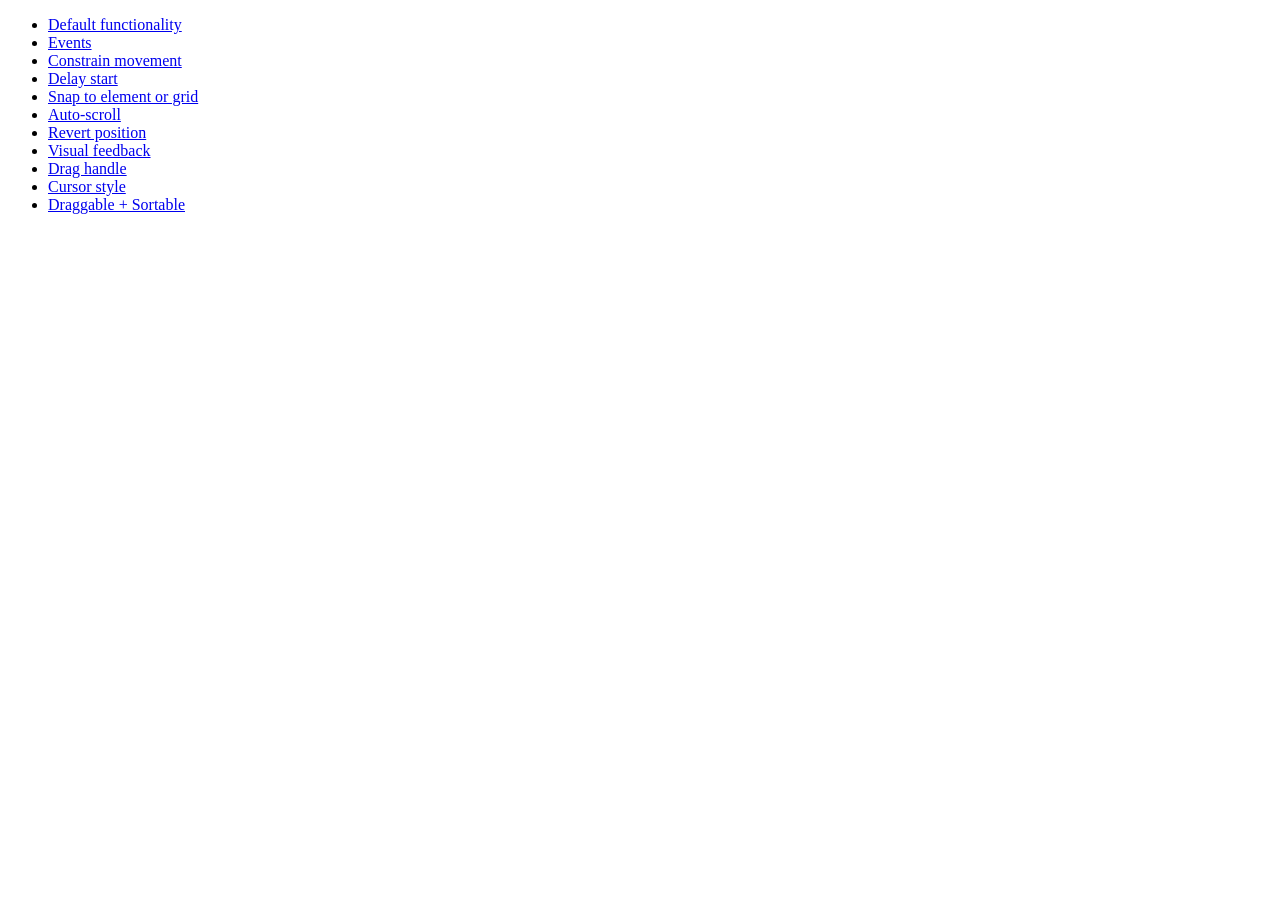
<file: js/jquery-ui/development-bundle/demos/draggable/index.html>
<!doctype html>
<html lang="en">
<head>
	<meta charset="utf-8">
	<title>jQuery UI Draggable Demos</title>
</head>
<body>

<ul>
	<li><a href="default.html">Default functionality</a></li>
	<li><a href="events.html">Events</a></li>
	<li><a href="constrain-movement.html">Constrain movement</a></li>
	<li><a href="delay-start.html">Delay start</a></li>
	<li><a href="snap-to.html">Snap to element or grid</a></li>
	<li><a href="scroll.html">Auto-scroll</a></li>
	<li><a href="revert.html">Revert position</a></li>
	<li><a href="visual-feedback.html">Visual feedback</a></li>
	<li><a href="handle.html">Drag handle</a></li>
	<li><a href="cursor-style.html">Cursor style</a></li>
	<li><a href="sortable.html">Draggable + Sortable</a></li>
</ul>

</body>
</html>
</file>
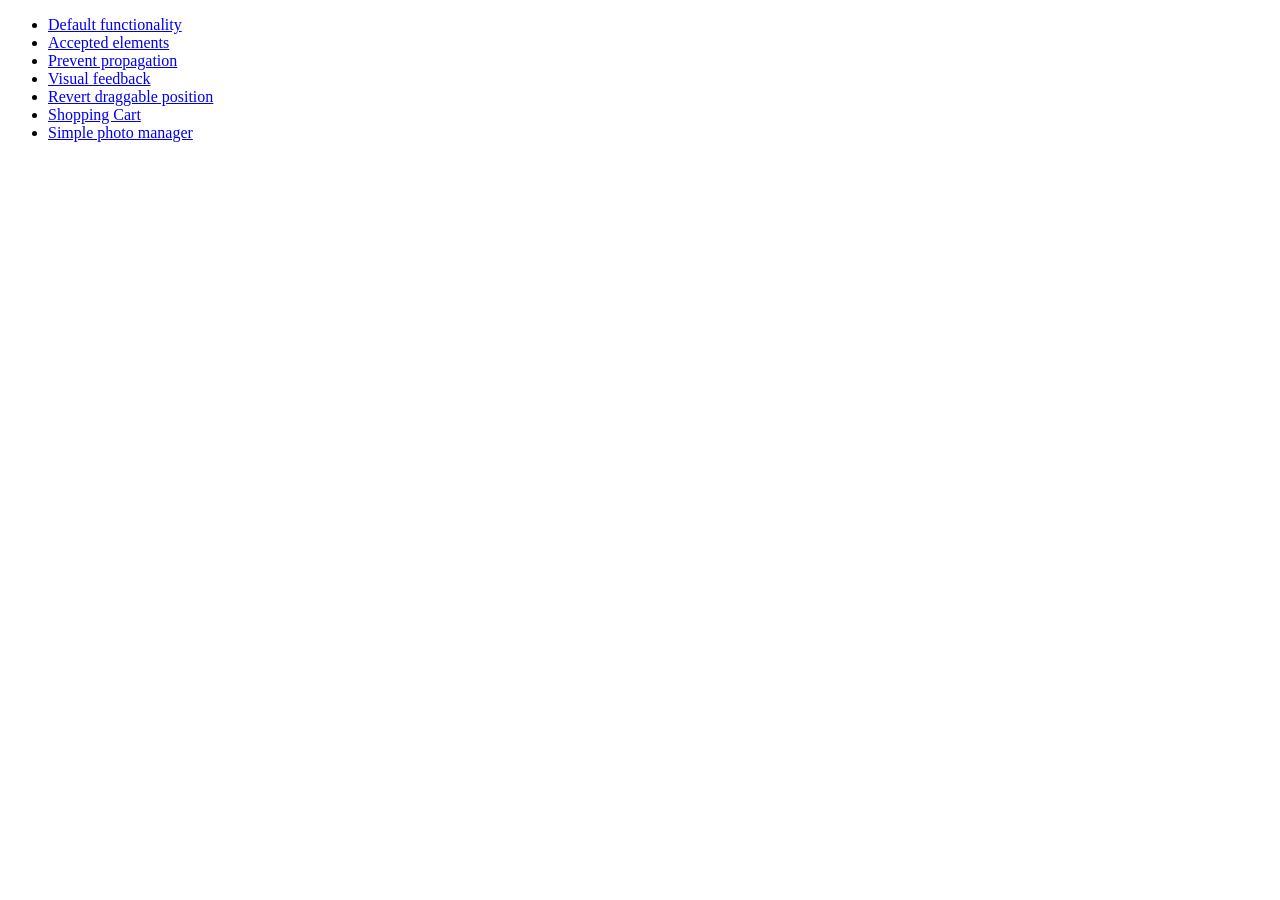
<file: js/jquery-ui/development-bundle/demos/droppable/index.html>
<!doctype html>
<html lang="en">
<head>
	<meta charset="utf-8">
	<title>jQuery UI Droppable Demos</title>
</head>
<body>

<ul>
	<li><a href="default.html">Default functionality</a></li>
	<li><a href="accepted-elements.html">Accepted elements</a></li>
	<li><a href="propagation.html">Prevent propagation</a></li>
	<li><a href="visual-feedback.html">Visual feedback</a></li>
	<li><a href="revert.html">Revert draggable position</a></li>
	<li><a href="shopping-cart.html">Shopping Cart</a></li>
	<li><a href="photo-manager.html">Simple photo manager</a></li>
</ul>

</body>
</html>
</file>
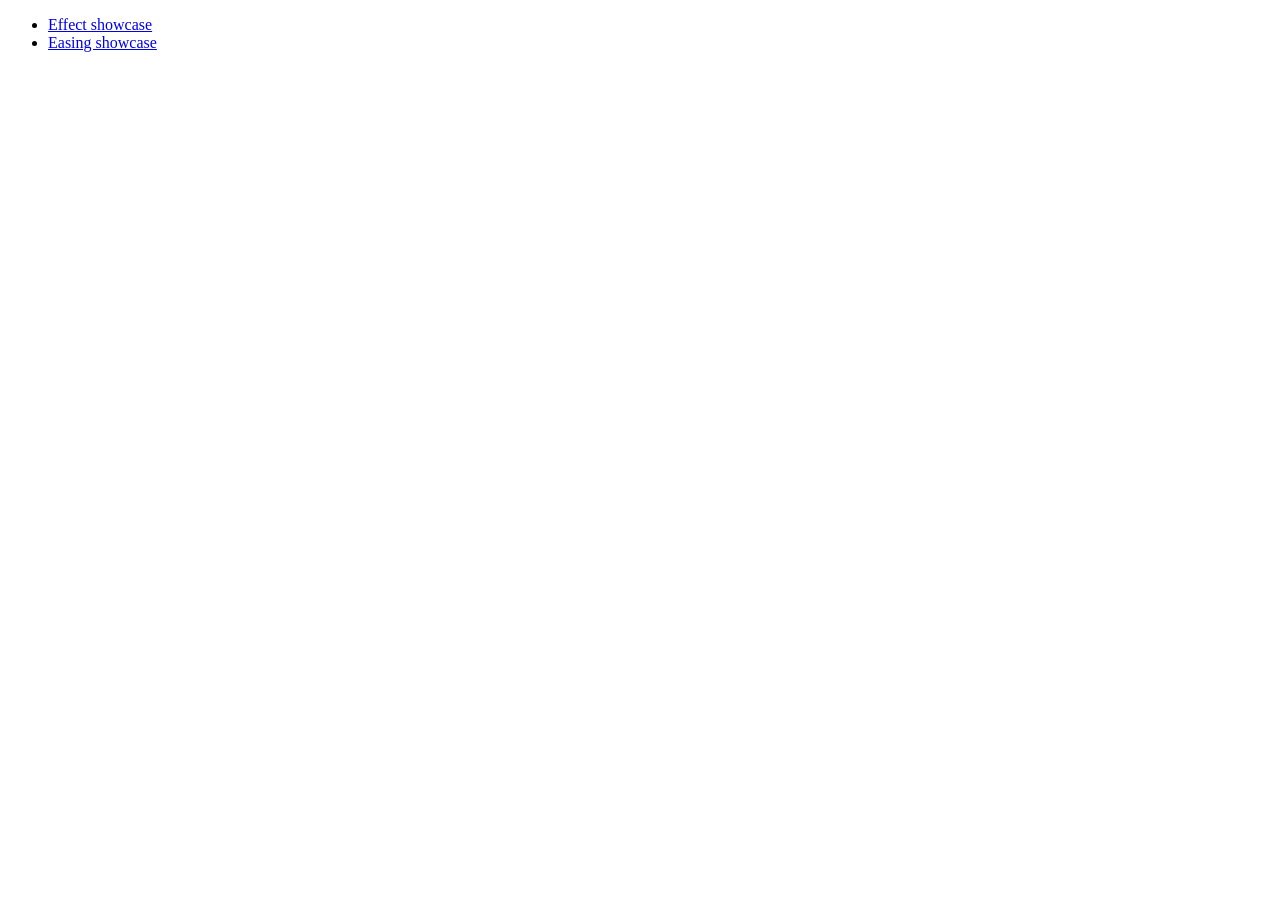
<file: js/jquery-ui/development-bundle/demos/effect/index.html>
<!doctype html>
<html lang="en">
<head>
	<meta charset="utf-8">
	<title>jQuery UI Effects Demos</title>
</head>
<body>

<ul>
	<li><a href="default.html">Effect showcase</a></li>
	<li><a href="easing.html">Easing showcase</a></li>
</ul>

</body>
</html>
</file>
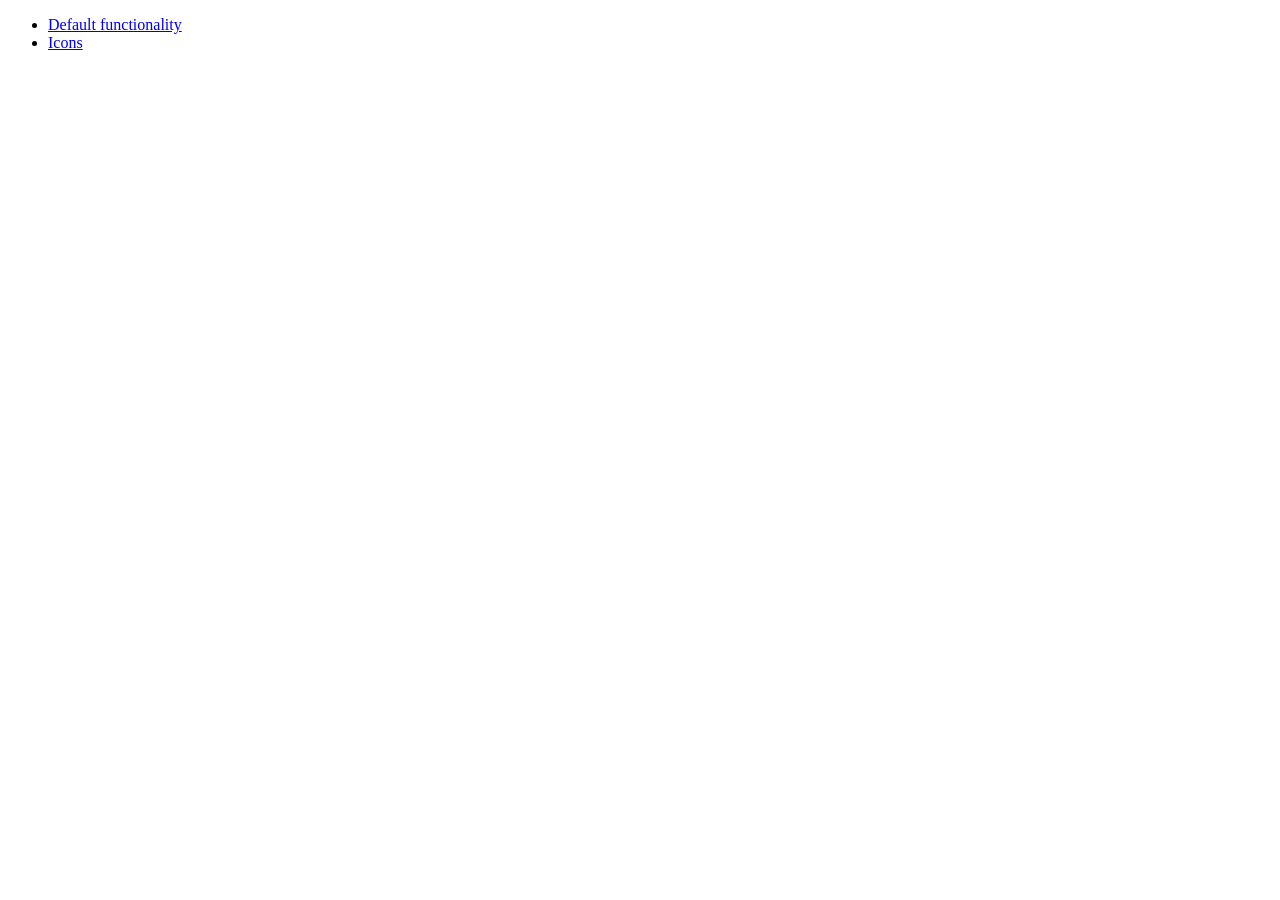
<file: js/jquery-ui/development-bundle/demos/menu/index.html>
<!doctype html>
<html lang="en">
<head>
	<meta charset="utf-8">
	<title>jQuery UI Menu Demos</title>
</head>
<body>

<ul>
	<li><a href="default.html">Default functionality</a></li>
	<li><a href="icons.html">Icons</a></li>
</ul>

</body>
</html>
</file>
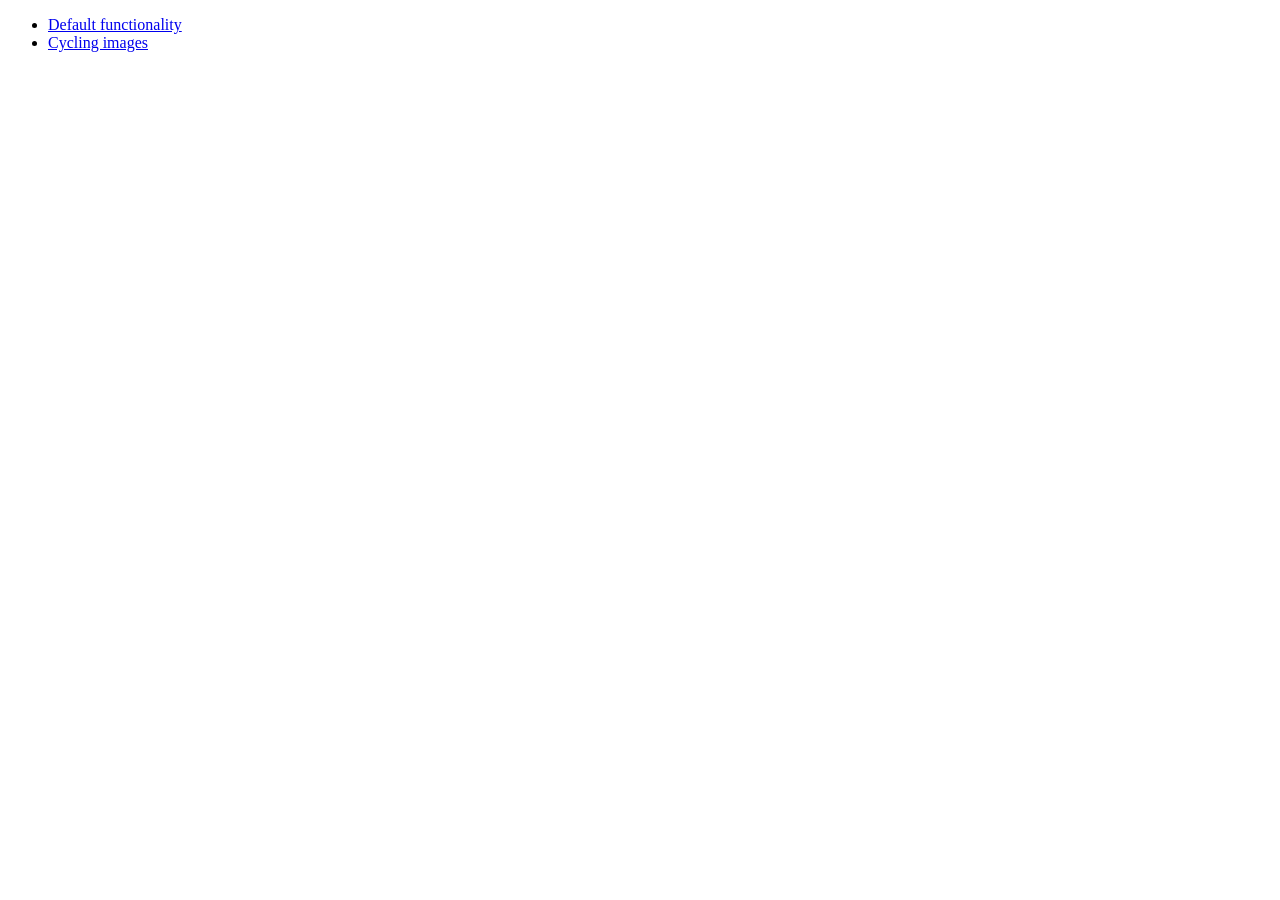
<file: js/jquery-ui/development-bundle/demos/position/index.html>
<!doctype html>
<html lang="en">
<head>
	<meta charset="utf-8">
	<title>jQuery UI Position Demo</title>
</head>
<body>

<ul>
	<li><a href="default.html">Default functionality</a></li>
	<li><a href="cycler.html">Cycling images</a></li>
</ul>

</body>
</html>
</file>
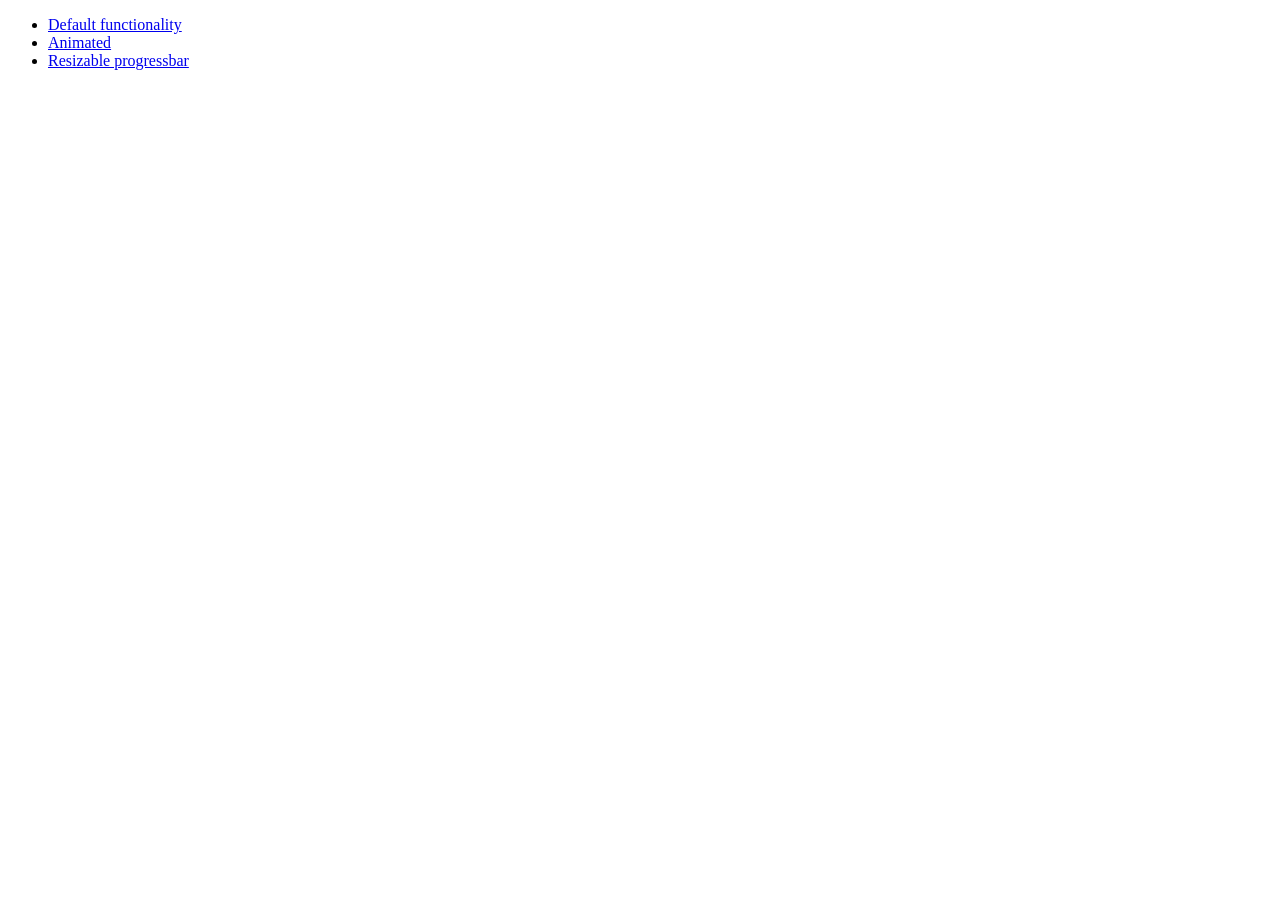
<file: js/jquery-ui/development-bundle/demos/progressbar/index.html>
<!doctype html>
<html lang="en">
<head>
	<meta charset="utf-8">
	<title>jQuery UI Progressbar Demos</title>
</head>
<body>

<ul>
	<li><a href="default.html">Default functionality</a></li>
	<li><a href="animated.html">Animated</a></li>
	<li><a href="resize.html">Resizable progressbar</a></li>
</ul>

</body>
</html>
</file>
